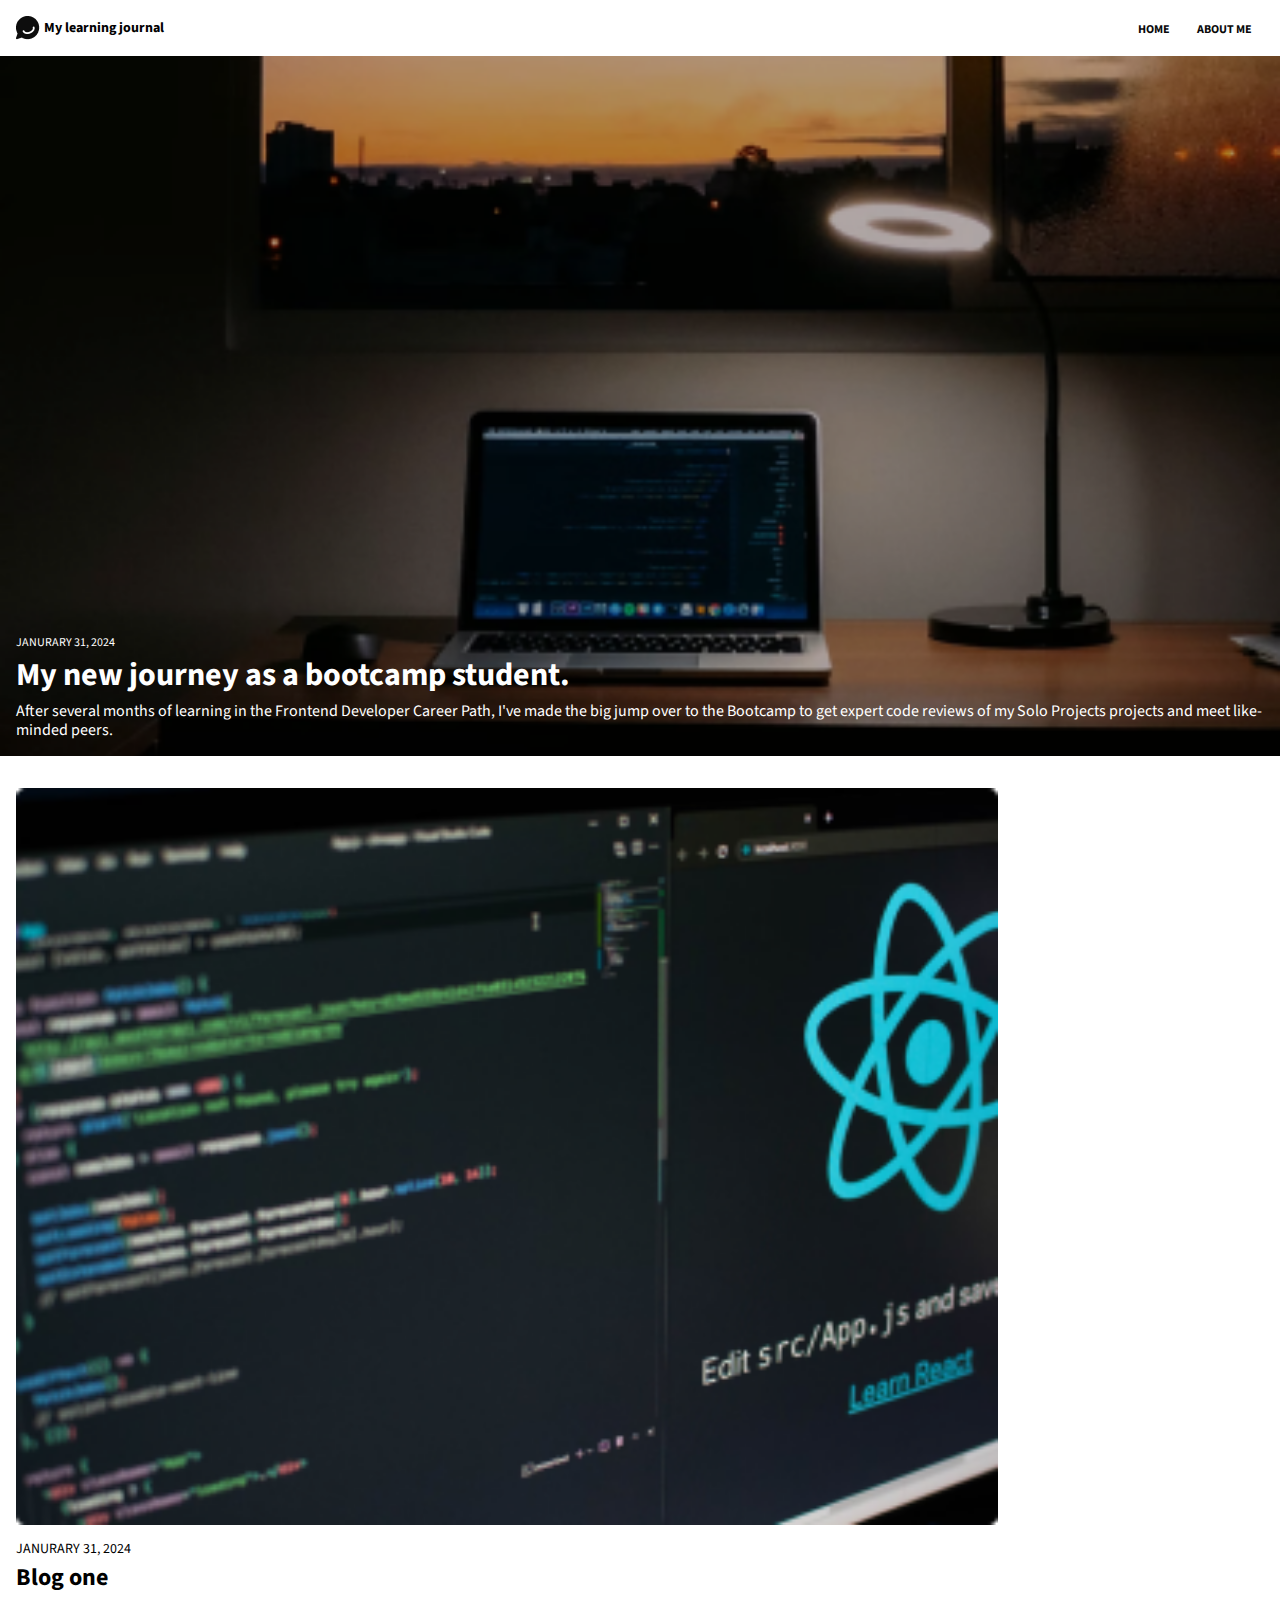
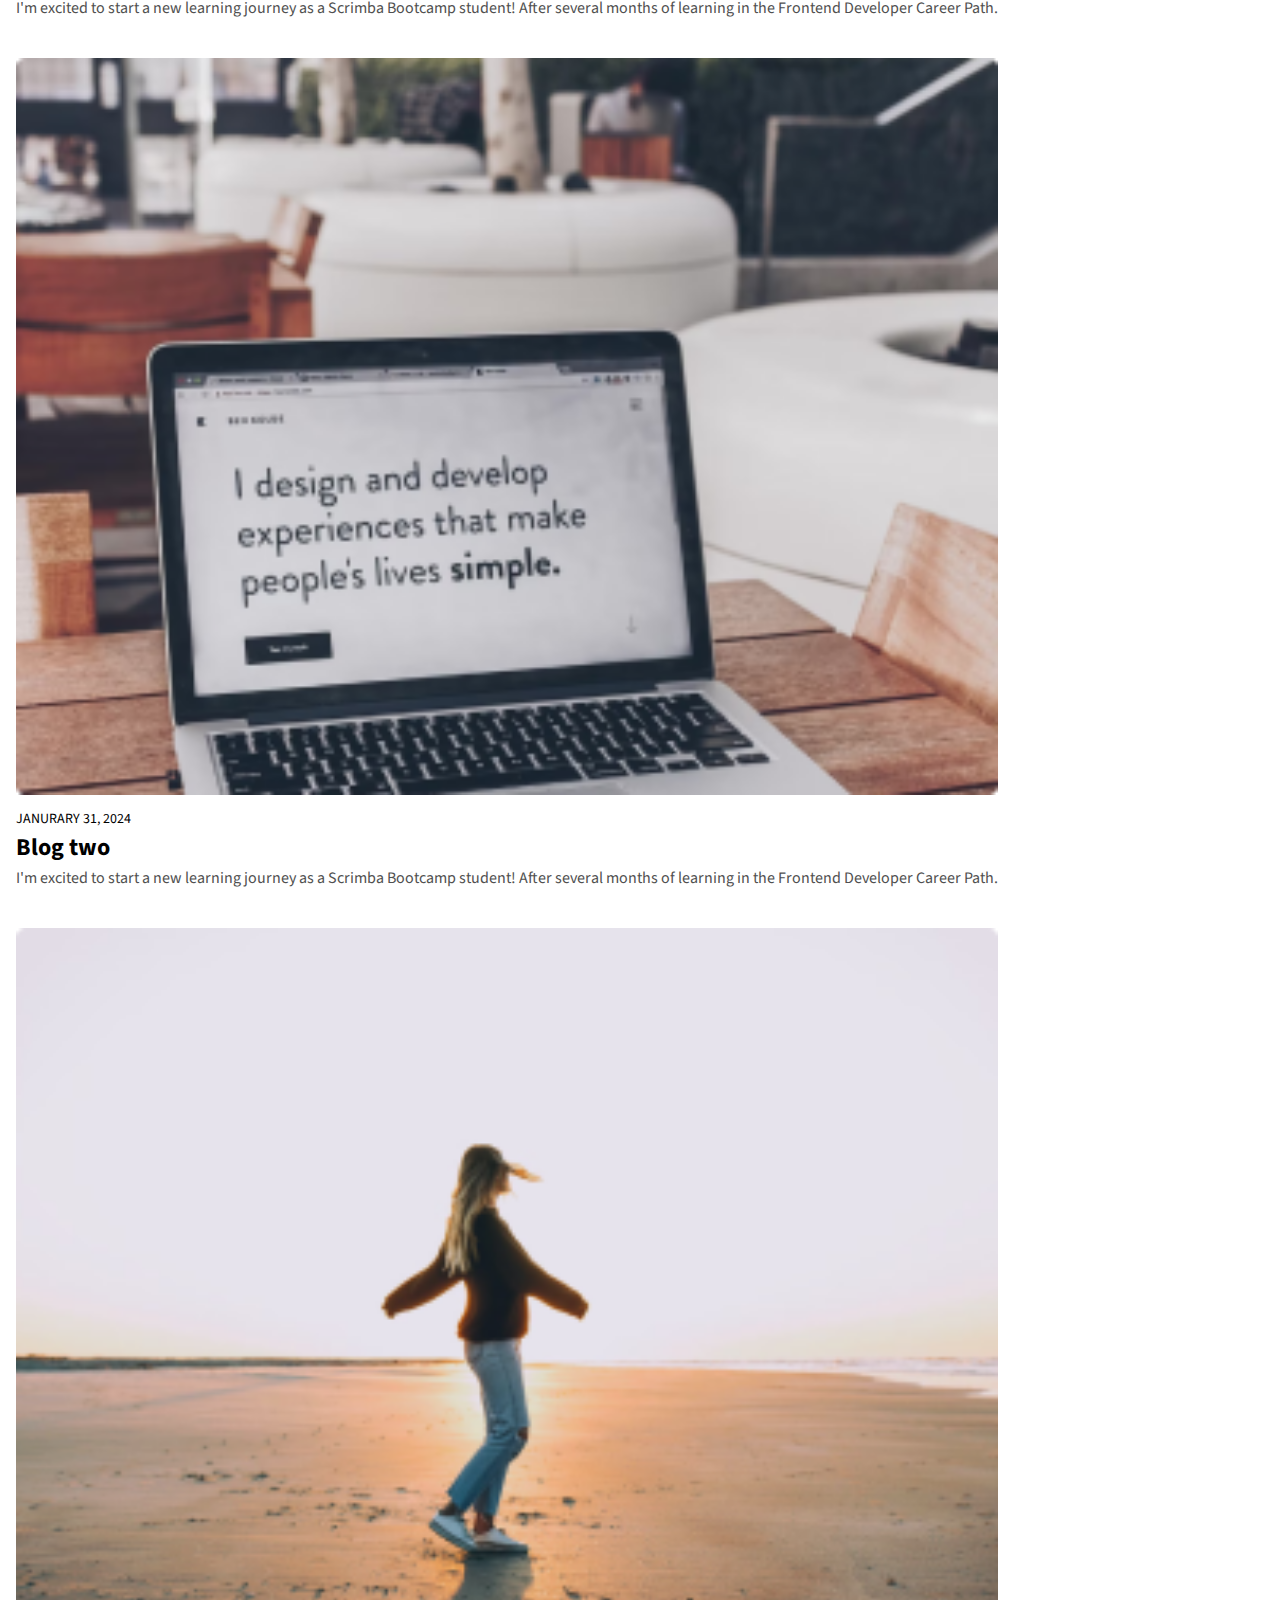
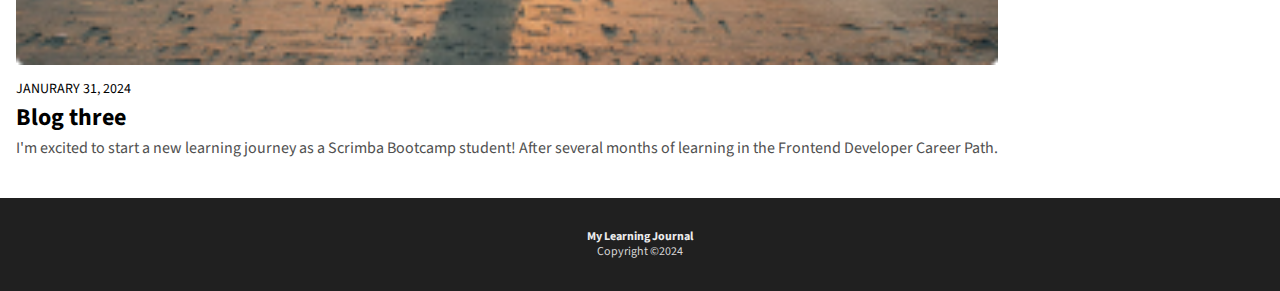
<file: index.html>
<html>
    <head>
        <title>My Learning Journal</title>
        <meta name="viewport" content="width=device-width, initial-scale=1">
        <link rel="preconnect" href="https://fonts.googleapis.com">
        <link rel="preconnect" href="https://fonts.gstatic.com" crossorigin>
        <link href="https://fonts.googleapis.com/css2?family=Source+Sans+3:wght@400;700&display=swap" rel="stylesheet">
        <link rel="stylesheet" href="css\style.css">
    </head>
    <body>
        <header>
            <div class="container" id="header">
                <div id="title">
                    <a href="index.html"><img id="logo-img" src="images\logo.png"></a>
                    <h1>My learning journal</h1>
                </div>
                <nav id="nav-bar">
                    <ul>
                        <li><a href="home.html">HOME</a></li>
                        <li><a href="about.html">ABOUT ME</a></li>
                    </ul>
                </nav>
            </div>
        </header>

        <div id="main-img-section">
            <p id="main-img-date">JANURARY 31, 2024</p>
            <h2>My new journey as a bootcamp student.</h2>
            <p>
                After several months of learning in the Frontend Developer Career Path, 
                I've made the big jump over to the Bootcamp to get expert code reviews 
                of my Solo Projects projects and meet like-minded peers.
            </p>
        </div>

        <div class="container" id="main-content">
            <section class="blog-container">
                <img class="blog-img" src="images\blog-image-01.png">
                <p class="blog-date">JANURARY 31, 2024</p>
                <h3>Blog one</h3>
                <p class="blog-parra">
                    I'm excited to start a new learning journey as a Scrimba Bootcamp student! 
                    After several months of learning in the Frontend Developer Career Path.
                </p>
            </section>

            <section class="blog-container">
                <img class="blog-img" src="images\blog-image-02.png">
                <p class="blog-date">JANURARY 31, 2024</p>
                <h3>Blog two</h3>
                <p class="blog-parra">
                    I'm excited to start a new learning journey as a Scrimba Bootcamp student! 
                    After several months of learning in the Frontend Developer Career Path.
                </p>
            </section>

            <section class="blog-container">
                <img class="blog-img" src="images\blog-image-03.png">
                <p class="blog-date">JANURARY 31, 2024</p>
                <h3>Blog three</h3>
                <p class="blog-parra">
                    I'm excited to start a new learning journey as a Scrimba Bootcamp student! 
                    After several months of learning in the Frontend Developer Career Path.
                </p>
            </section>
        </div>

        <footer>
            <p class="footer-text">My Learning Journal</p>
            <p class="footer-copyright">Copyright ©2024</p>
        </footer>
    </body>
</html>
</file>
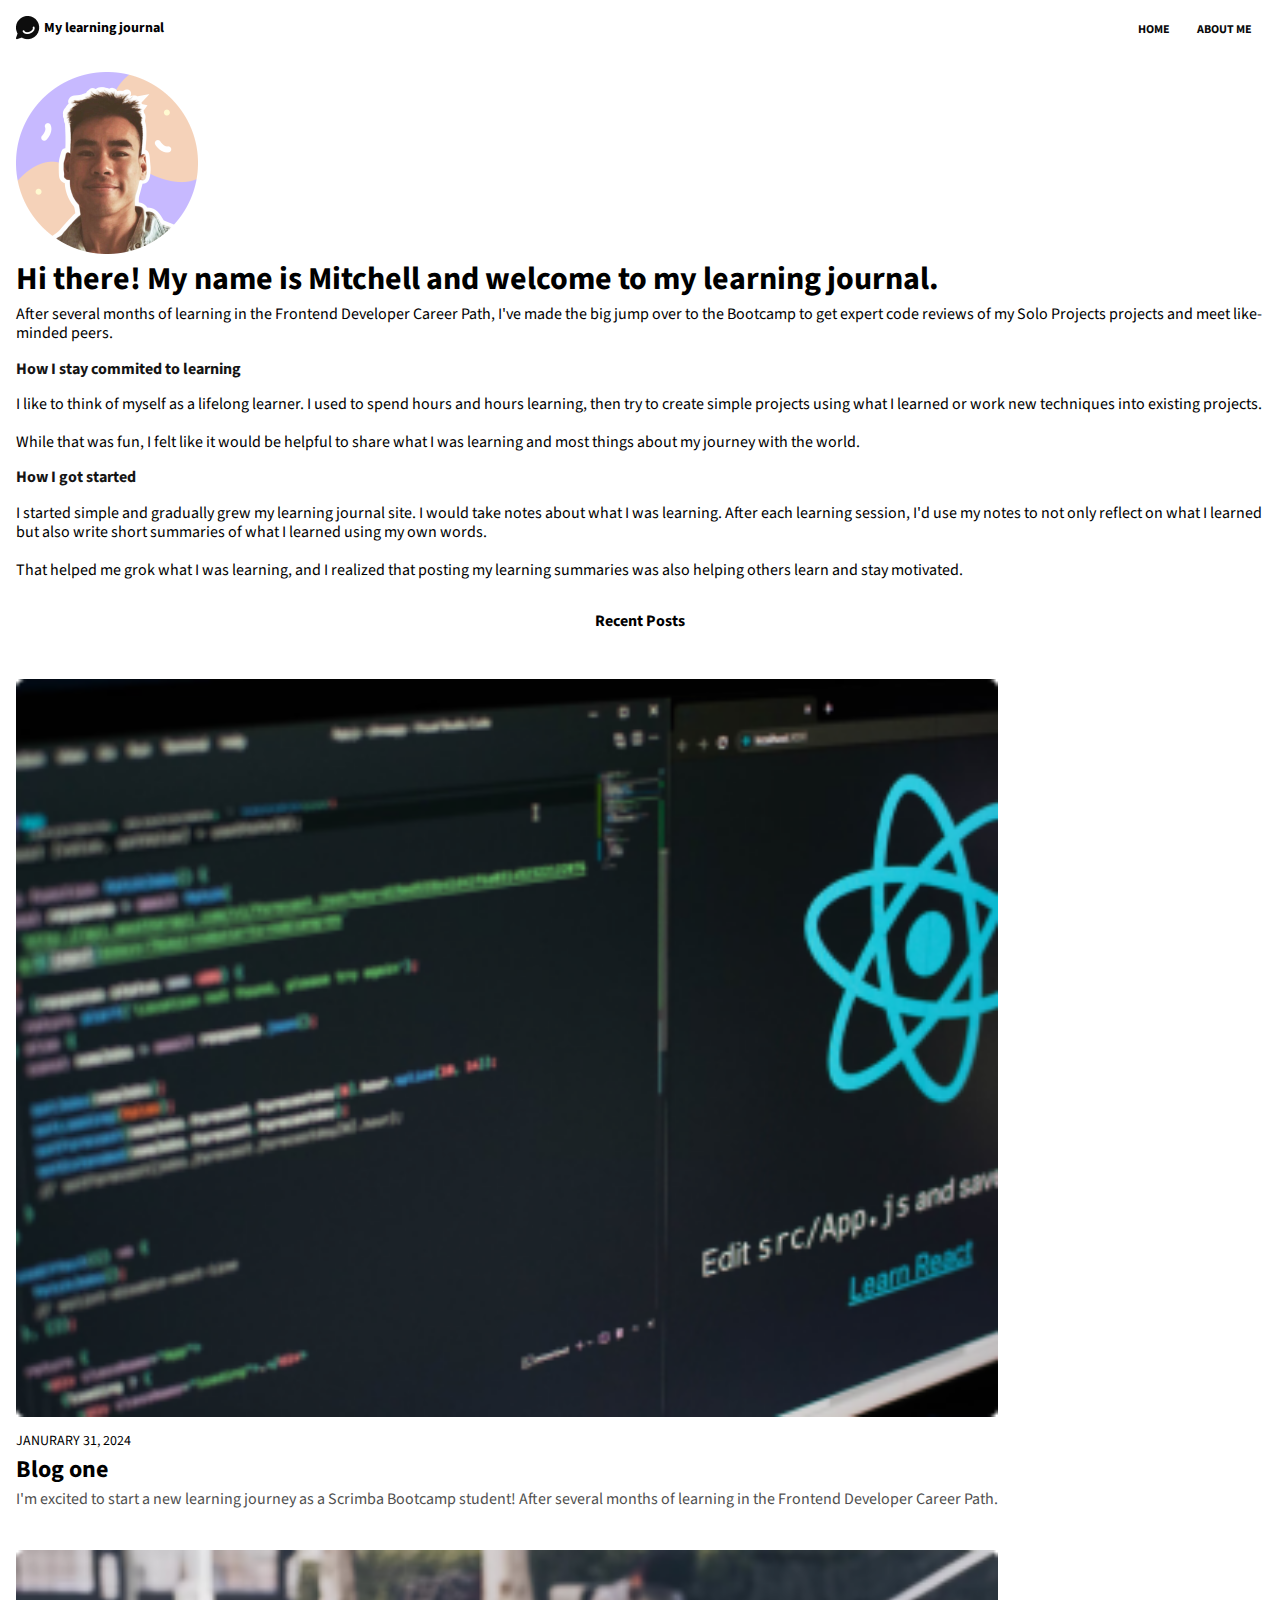
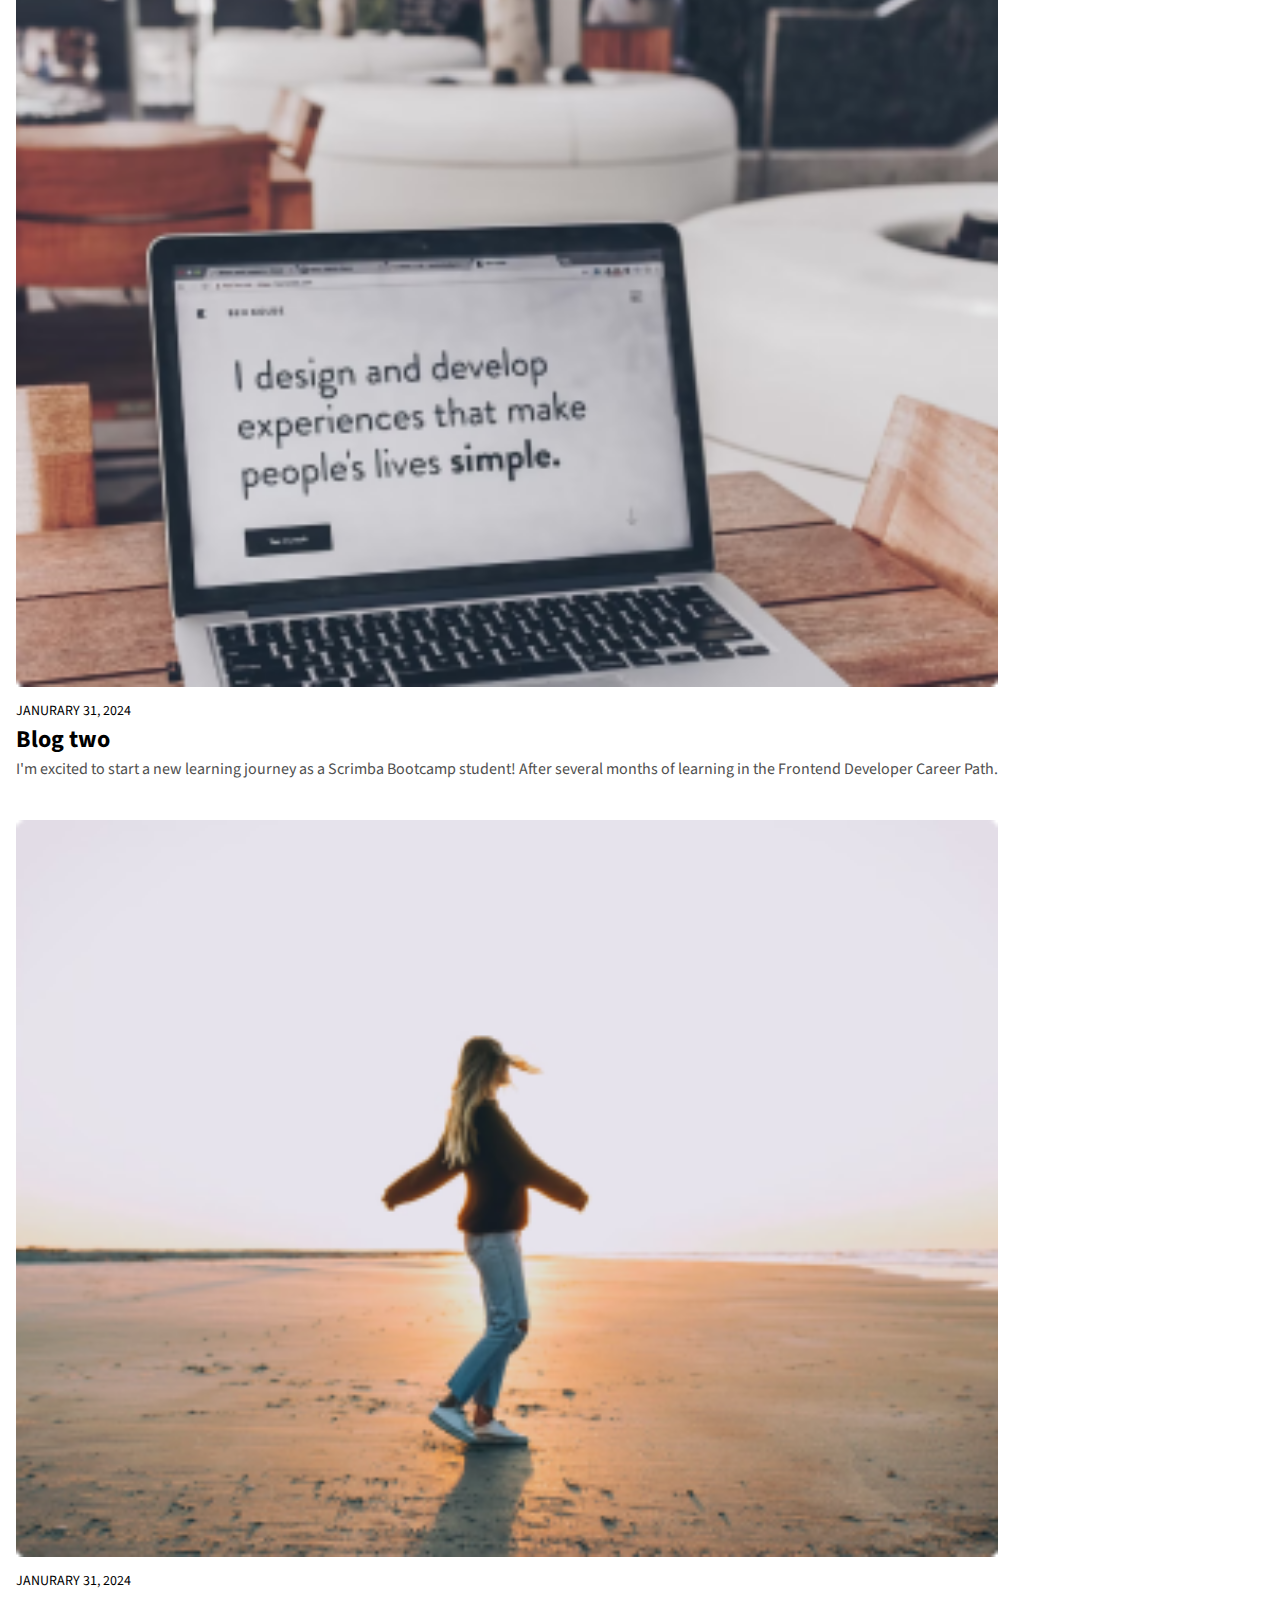
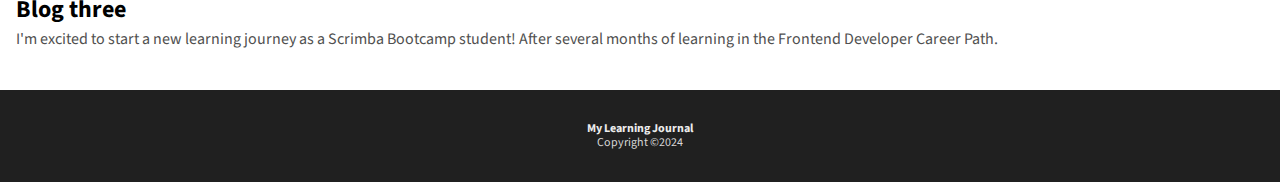
<file: about-me.html>
<html>
    <head>
        <title>My Learning Journal</title>
        <meta name="viewport" content="width=device-width, initial-scale=1">
        <link rel="preconnect" href="https://fonts.googleapis.com">
        <link rel="preconnect" href="https://fonts.gstatic.com" crossorigin>
        <link href="https://fonts.googleapis.com/css2?family=Source+Sans+3:wght@400;700&display=swap" rel="stylesheet">
        <link rel="stylesheet" href="css\style.css">
    </head>
    <body>
        <header>
            <div class="container" id="header">
                <div id="title">
                    <a href="index.html"><img id="logo-img" src="images\logo.png"></a>
                    <h1>My learning journal</h1>
                </div>
                <nav id="nav-bar">
                    <ul>
                        <li><a href="home.html">HOME</a></li>
                        <li><a href="about-me.html">ABOUT ME</a></li>
                    </ul>
                </nav>
            </div>
        </header>

        <div class="content-container">
            <img src="images\profile-pic.png">
            <h2>Hi there! My name is Mitchell and welcome to my learning journal.</h2>
            <p>
                After several months of learning in the Frontend Developer Career Path, I've 
                made the big jump over to the Bootcamp to get expert code reviews of my Solo 
                Projects projects and meet like-minded peers.
            </p>

            <h4>How I stay commited to learning</h4>
            <p>
                I like to think of myself as a lifelong learner. I used to spend hours and hours 
                learning, then try to create simple projects using what I learned or work new 
                techniques into existing projects.
                <br><br>
                While that was fun, I felt like it would be helpful to share what I was learning 
                and most things about my journey with the world.
            </p>
            <h4>How I got started</h4>
            <p>
                I started simple and gradually grew my learning journal site. I would take notes 
                about what I was learning. After each learning session, I'd use my notes to not 
                only reflect on what I learned but also write short summaries of what I learned 
                using my own words.
                <br><br>
                That helped me grok what I was learning, and I realized that posting my learning 
                summaries was also helping others learn and stay motivated.
            </p>
            <p class="recent-post">Recent Posts</p>
        </div>


        <div class="container">
            <section class="blog-container">
                <img class="blog-img" src="images\blog-image-01.png">
                <p class="blog-date">JANURARY 31, 2024</p>
                <h3>Blog one</h3>
                <p class="blog-parra">
                    I'm excited to start a new learning journey as a Scrimba Bootcamp student! 
                    After several months of learning in the Frontend Developer Career Path.
                </p>
            </section>

            <section class="blog-container">
                <img class="blog-img" src="images\blog-image-02.png">
                <p class="blog-date">JANURARY 31, 2024</p>
                <h3>Blog two</h3>
                <p class="blog-parra">
                    I'm excited to start a new learning journey as a Scrimba Bootcamp student! 
                    After several months of learning in the Frontend Developer Career Path.
                </p>
            </section>

            <section class="blog-container">
                <img class="blog-img" src="images\blog-image-03.png">
                <p class="blog-date">JANURARY 31, 2024</p>
                <h3>Blog three</h3>
                <p class="blog-parra">
                    I'm excited to start a new learning journey as a Scrimba Bootcamp student! 
                    After several months of learning in the Frontend Developer Career Path.
                </p>
            </section>
        </div>

        <footer>
            <p class="footer-text">My Learning Journal</p>
            <p class="footer-copyright">Copyright ©2024</p>
        </footer>
    </body>
</html>
</file>
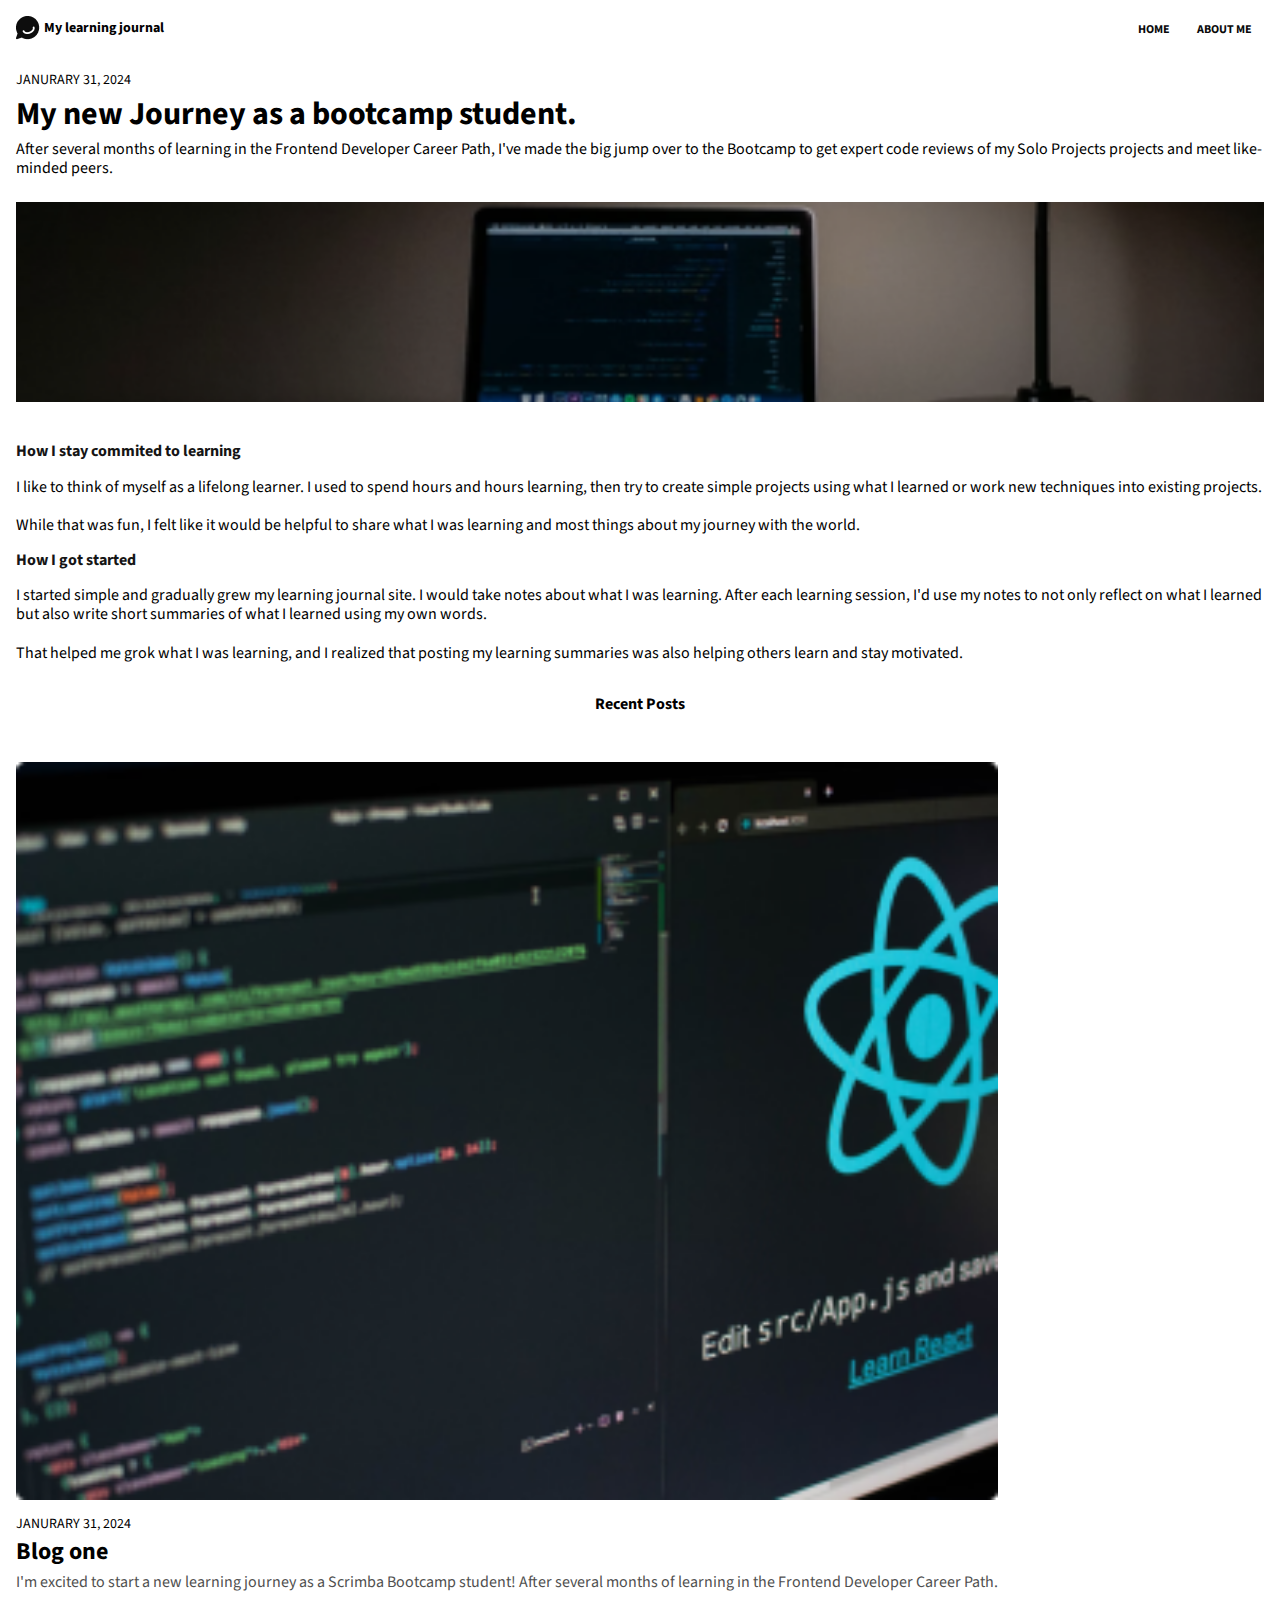
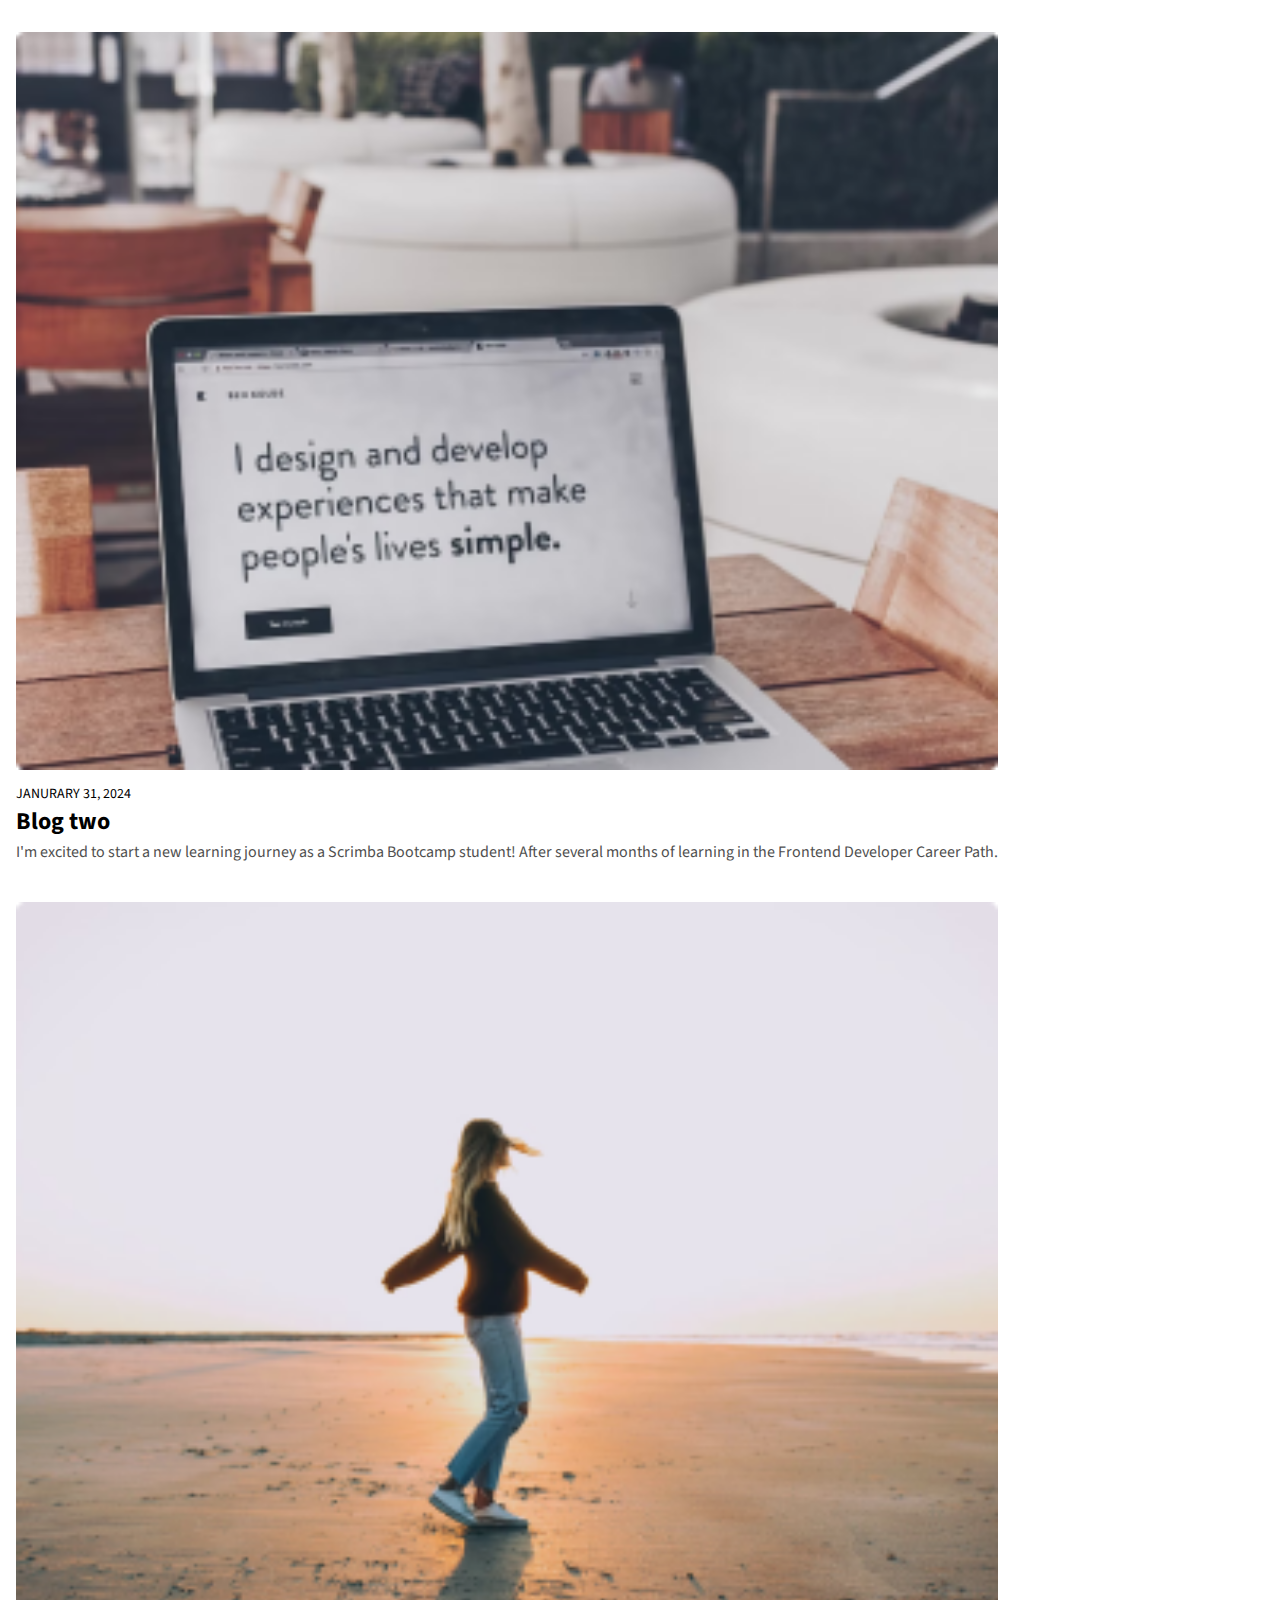
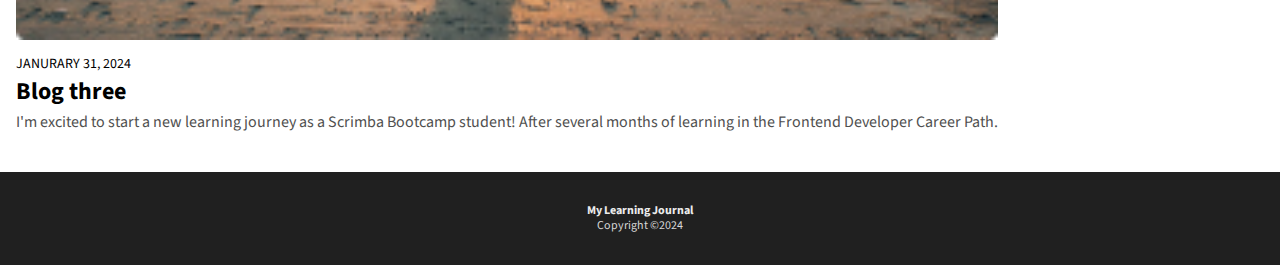
<file: home.html>
<html>
    <head>
        <title>My Learning Journal</title>
        <meta name="viewport" content="width=device-width, initial-scale=1">
        <link rel="preconnect" href="https://fonts.googleapis.com">
        <link rel="preconnect" href="https://fonts.gstatic.com" crossorigin>
        <link href="https://fonts.googleapis.com/css2?family=Source+Sans+3:wght@400;700&display=swap" rel="stylesheet">
        <link rel="stylesheet" href="css\style.css">
    </head>
    <body>
        <header>
            <div class="container" id="header">
                <div id="title">
                    <a href="index.html"><img id="logo-img" src="images\logo.png"></a>
                    <h1>My learning journal</h1>
                </div>
                <nav id="nav-bar">
                    <ul>
                        <li><a href="home.html">HOME</a></li>
                        <li><a href="about-me.html">ABOUT ME</a></li>
                    </ul>
                </nav>
            </div>
        </header>

        <div class="content-container">
            <p class="blog-date">JANURARY 31, 2024</p>
            <h2>My new Journey as a bootcamp student.</h2>
            <p>
                After several months of learning in the Frontend Developer Career Path, I've 
                made the big jump over to the Bootcamp to get expert code reviews of my Solo 
                Projects projects and meet like-minded peers.
            </p>
            <img class="home-img" src="images\article-image-hero.png">

            <h4>How I stay commited to learning</h4>
            <p>
                I like to think of myself as a lifelong learner. I used to spend hours and hours 
                learning, then try to create simple projects using what I learned or work new 
                techniques into existing projects.
                <br><br>
                While that was fun, I felt like it would be helpful to share what I was learning 
                and most things about my journey with the world.
            </p>
            <h4>How I got started</h4>
            <p>
                I started simple and gradually grew my learning journal site. I would take notes 
                about what I was learning. After each learning session, I'd use my notes to not 
                only reflect on what I learned but also write short summaries of what I learned 
                using my own words.
                <br><br>
                That helped me grok what I was learning, and I realized that posting my learning 
                summaries was also helping others learn and stay motivated.
            </p>
            <p class="recent-post">Recent Posts</p>
        </div>


        <div class="container">
            <section class="blog-container">
                <img class="blog-img" src="images\blog-image-01.png">
                <p class="blog-date">JANURARY 31, 2024</p>
                <h3>Blog one</h3>
                <p class="blog-parra">
                    I'm excited to start a new learning journey as a Scrimba Bootcamp student! 
                    After several months of learning in the Frontend Developer Career Path.
                </p>
            </section>

            <section class="blog-container">
                <img class="blog-img" src="images\blog-image-02.png">
                <p class="blog-date">JANURARY 31, 2024</p>
                <h3>Blog two</h3>
                <p class="blog-parra">
                    I'm excited to start a new learning journey as a Scrimba Bootcamp student! 
                    After several months of learning in the Frontend Developer Career Path.
                </p>
            </section>

            <section class="blog-container">
                <img class="blog-img" src="images\blog-image-03.png">
                <p class="blog-date">JANURARY 31, 2024</p>
                <h3>Blog three</h3>
                <p class="blog-parra">
                    I'm excited to start a new learning journey as a Scrimba Bootcamp student! 
                    After several months of learning in the Frontend Developer Career Path.
                </p>
            </section>
        </div>

        <footer>
            <p class="footer-text">My Learning Journal</p>
            <p class="footer-copyright">Copyright ©2024</p>
        </footer>
    </body>
</html>
</file>
